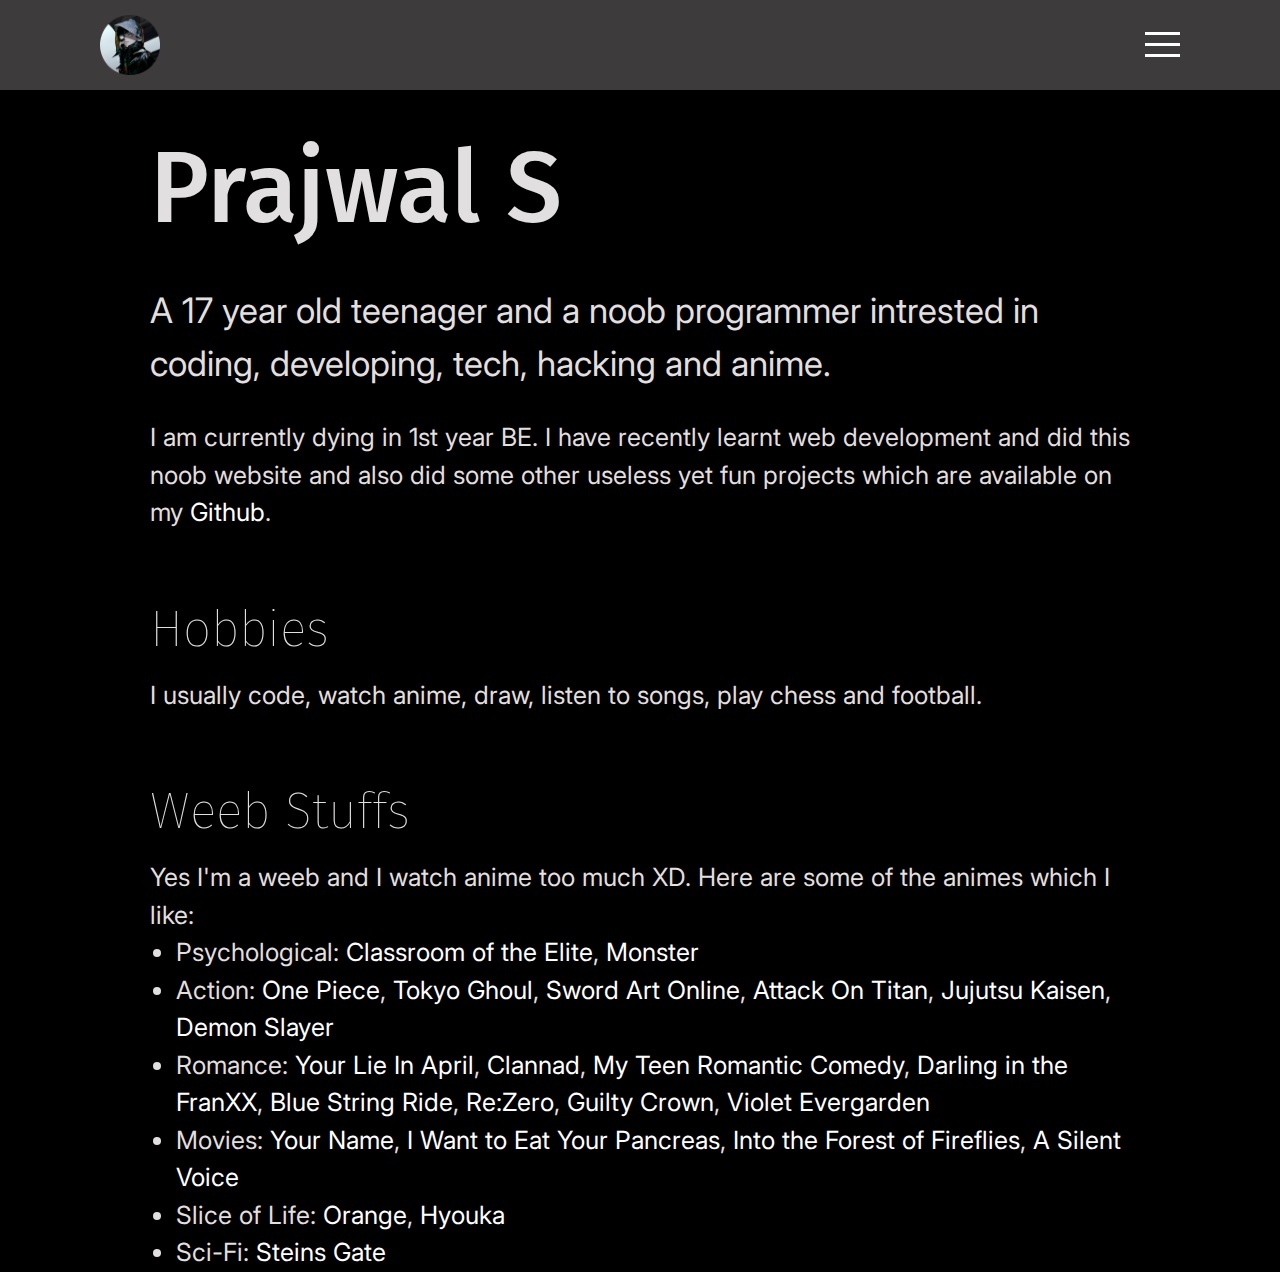
<file: about.html>
<!DOCTYPE html>
<html lang="en">
<head>
    <meta charset="UTF-8">
    <meta http-equiv="X-UA-Compatible" content="IE=edge">
    <meta name="viewport" content="width=device-width, initial-scale=1.0">
    <link rel="icon" type="image/x-icon" href="favicon.ico">
    <link rel="stylesheet" href="styles/main.css">
    <title>About</title>
</head>
<body>
    <nav class="navbar">
        <div class="logo">
            <a href="#top"><img src="images/logo.png" alt="RIP image ded"></a>
        </div>
        <div class="ham-wrap">
            <div class="container">
                <div class="ham"></div>
                <div class="ham"></div>
                <div class="ham"></div>
            </div>
        </div>
    </nav>
    <br>
    <ul class="ham-menu">
        <li><a href="index.html">Home</a></li>
        <li><a href="about.html">About</a></li>
        <li><a href="projects.html">Projects</a></li>
        <li><a href="contact.html">Contact</a></li>
    </ul>
    <div class="full-body">
        <h1>Prajwal S</h1>
        <div class="second-body">
            <p>A 17 year old teenager and a noob programmer intrested in coding, developing, tech, hacking and anime.</p>
        </div>
        <div class="third-body">
            <p>I am currently dying in 1st year BE. I have recently learnt web development and did this noob website and also did some other useless yet fun projects which are available on my <a href="https://github.com/TheKenKaneki">Github</a>.</p>
            <h2>Hobbies</h2>
            <p>I usually code, watch anime, draw, listen to songs, play chess and football.</p>
            <h2>Weeb Stuffs</h2>
            <p>Yes I'm a weeb and I watch anime too much XD. Here are some of the animes which I like:</p>
            <p>
                <ul>
                    <li>Psychological: <a href="https://myanimelist.net/anime/35507/Youkoso_Jitsuryoku_Shijou_Shugi_no_Kyoushitsu_e">Classroom of the Elite</a>, <a href="https://myanimelist.net/anime/19/Monster">Monster</a></li>
                    <li>Action: <a href="https://myanimelist.net/anime/21/One_Piece">One Piece</a>, <a href="https://myanimelist.net/anime/22319/Tokyo_Ghoul">Tokyo Ghoul</a>, <a href="https://myanimelist.net/anime/11757/Sword_Art_Online">Sword Art Online</a>, <a href="https://myanimelist.net/anime/16498/Shingeki_no_Kyojin">Attack On Titan</a>, <a href="https://myanimelist.net/anime/40748/Jujutsu_Kaisen_TV">Jujutsu Kaisen</a>, <a href="https://myanimelist.net/anime/38000/Kimetsu_no_Yaiba">Demon Slayer</a></li>
                    <li>Romance: <a href="https://myanimelist.net/anime/23273/Shigatsu_wa_Kimi_no_Uso">Your Lie In April</a>, <a href="https://myanimelist.net/anime/2167/Clannad">Clannad</a>, <a href="https://myanimelist.net/anime/14813/Yahari_Ore_no_Seishun_Love_Comedy_wa_Machigatteiru">My Teen Romantic Comedy</a>, <a href="https://myanimelist.net/anime/35849/Darling_in_the_FranXX">Darling in the FranXX</a>, <a href="https://myanimelist.net/anime/21995/Ao_Haru_Ride">Blue String Ride</a>, <a href="https://myanimelist.net/anime/31240/Re_Zero_kara_Hajimeru_Isekai_Seikatsu">Re:Zero</a>, <a href="https://myanimelist.net/anime/10793/Guilty_Crown">Guilty Crown</a>, <a href="https://myanimelist.net/anime/33352/Violet_Evergarden">Violet Evergarden</a></li>
                    <li>Movies: <a href="https://myanimelist.net/anime/32281/Kimi_no_Na_wa">Your Name</a>, <a href="https://myanimelist.net/anime/36098/Kimi_no_Suizou_wo_Tabetai">I Want to Eat Your Pancreas</a>, <a href="https://myanimelist.net/anime/10408/Hotarubi_no_Mori_e">Into the Forest of Fireflies</a>, <a href="https://myanimelist.net/anime/28851/Koe_no_Katachi">A Silent Voice</a></li>
                    <li>Slice of Life: <a href="https://myanimelist.net/anime/32729/Orange">Orange</a>, <a href="https://myanimelist.net/anime/12189/Hyouka">Hyouka</a></li>
                    <li>Sci-Fi: <a href="https://myanimelist.net/anime/9253/Steins_Gate">Steins Gate</a></li>
                </ul>
            </p>
        </div>
    </div>
    <script src="scripts/burger.js"></script>
</body>
</html>
</file>
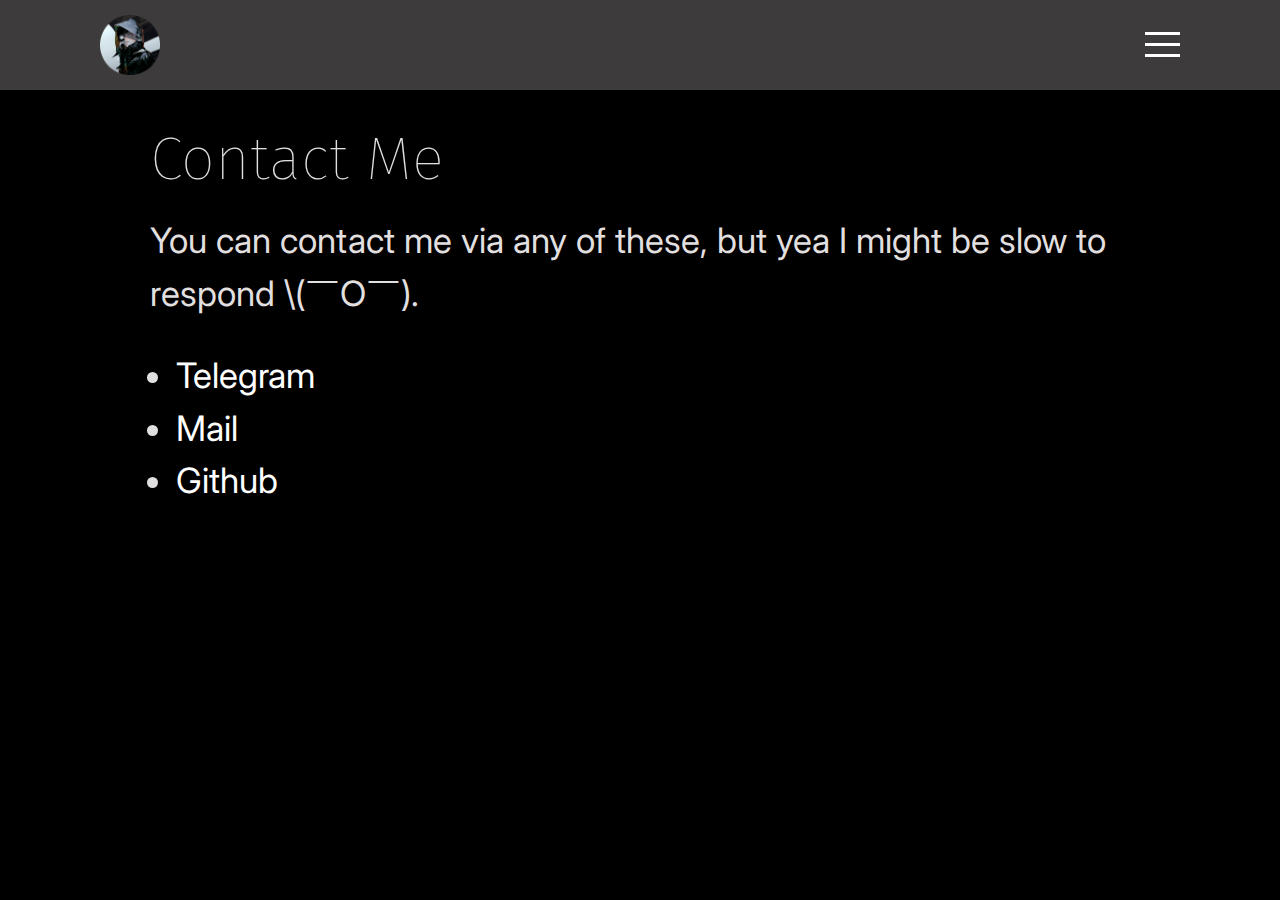
<file: contact.html>
<!DOCTYPE html>
<html lang="en">
<head>
    <meta charset="UTF-8">
    <meta http-equiv="X-UA-Compatible" content="IE=edge">
    <meta name="viewport" content="width=device-width, initial-scale=1.0">
    <link rel="icon" type="image/x-icon" href="favicon.ico">
    <link rel="stylesheet" href="styles/main.css">
    <title>PrajjuS</title>
</head>
<body>
    <nav class="navbar">
        <div class="logo">
            <a href="#top"><img src="images/logo.png" alt="RIP image ded"></a>
        </div>
        <div class="ham-wrap">
            <div class="container">
                <div class="ham"></div>
                <div class="ham"></div>
                <div class="ham"></div>
            </div>
        </div>
    </nav>
    <br>
    <ul class="ham-menu">
        <li><a href="index.html">Home</a></li>
        <li><a href="about.html">About</a></li>
        <li><a href="projects.html">Projects</a></li>
        <li><a href="contact.html">Contact</a></li>
    </ul>
    <div class="full-body">
        <h2 class="other-main-heading">Contact Me</h2>
        <div class="second-body">
            <p>You can contact me via any of these, but yea I might be slow to respond \(￣O￣).</p>
            <p>
                <ul style="margin-top: 30px;">
                    <li><a href="https://t.me/PrajjuS">Telegram</a></li>
                    <li><a href="theprajjus@gmail.com">Mail</a></li>
                    <li><a href="https://github.com/TheKenKaneki">Github</a></li>
                </ul>
            </p>
        </div>
    </div>
    <script src="scripts/burger.js"></script>
</body>
</html>
</file>
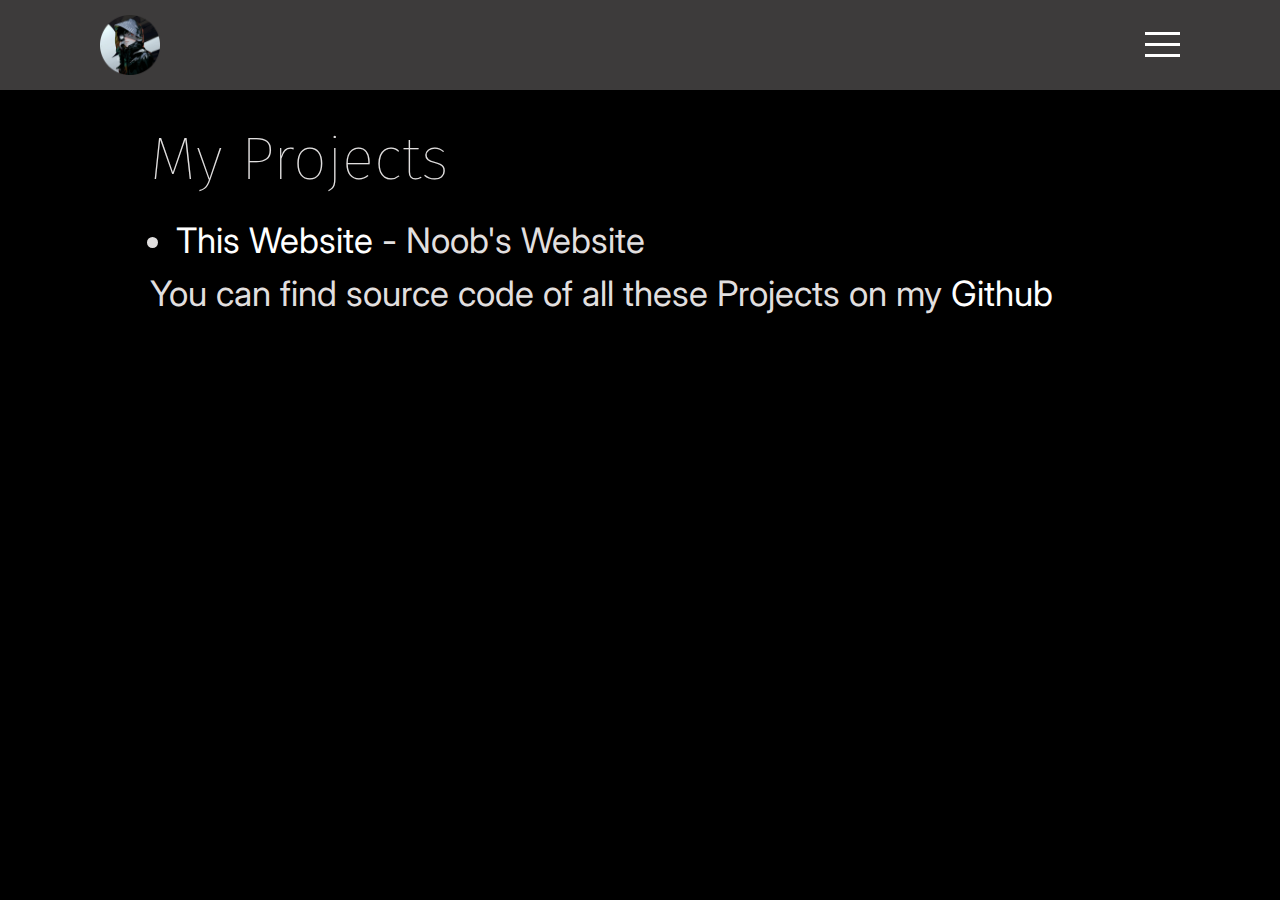
<file: projects.html>
<!DOCTYPE html>
<html lang="en">
<head>
    <meta charset="UTF-8">
    <meta http-equiv="X-UA-Compatible" content="IE=edge">
    <meta name="viewport" content="width=device-width, initial-scale=1.0">
    <link rel="icon" type="image/x-icon" href="favicon.ico">
    <link rel="stylesheet" href="styles/main.css">
    <title>PrajjuS</title>
</head>
<body>
    <nav class="navbar">
        <div class="logo">
            <a href="#top"><img src="images/logo.png" alt="RIP image ded"></a>
        </div>
        <div class="ham-wrap">
            <div class="container">
                <div class="ham"></div>
                <div class="ham"></div>
                <div class="ham"></div>
            </div>
        </div>
    </nav>
    <br>
    <ul class="ham-menu">
        <li><a href="index.html">Home</a></li>
        <li><a href="about.html">About</a></li>
        <li><a href="projects.html">Projects</a></li>
        <li><a href="contact.html">Contact</a></li>
    </ul>
    <div class="full-body">
        <h2 class="other-main-heading">My Projects</h2>
        <div class="second-body">
            <p>
                <ul>
                    <li><a href="#">This Website</a> - Noob's Website</li>
		        </ul>
                You can find source code of all these Projects on my <a href="https://github.com/TheKenKaneki">Github</a>
            </p>
        </div>
    </div>
    <script src="scripts/burger.js"></script>
</body>
</html>
</file>
<file: styles/main.css>
@import url("https://fonts.googleapis.com/css2?family=Fira+Sans&display=swap");
@import url("https://fonts.googleapis.com/css2?family=Inter:wght@300&display=swap");

*,
*::before,
*::after {
    margin: 0;
    padding: 0;
    box-sizing: border-box;
}

body {
    background: #000000;
    line-height: 1.5;
    color: #e1dfdf;
    font-family: 'Inter', sans-serif;
}

.navbar {
    background: #3d3b3b;
    width: 100%;
    height: 90px;
    position: sticky;
    top: 0;
    box-shadow: 0px 4px 2rem rgb(0 0 0 / 0.5);
}

.logo {
    float: left;
    align-items: center;
    margin-left: 100px;
    margin-top: 15px;
    margin-bottom: 10px;
}

.logo a img {
    width: 60px;
}

.container {
    height: 25px;
    display: flex;
    flex-direction: column;
    justify-content: space-between;
    cursor: pointer;
}

.ham-wrap {
    float: right;
    margin-top: 32px;
    margin-bottom: 10px;
    margin-right: 100px;
}

.ham {
    height: 3px;
    width: 35px;
    background-color: #ffffff;
}

.ham:hover {
    background-color: #938e8e;
}

.ham-menu {
    padding: 80px;
    text-align: center;
    transform: translateY(-1000px);
    transition: 0.5s;
}

.ham-menu li {
    font-size: 60px;
    list-style-type: none;
    line-height: 100px;
}

.ham-menu li a {
    text-decoration: none;
}
.ham-menu-background {
    margin: 0;
    width: 100%;
    height: 100vh;
    background-color: #000000;
}

.show-ham-menu {
    transform: translateY(0);
}

a {
    color: white;
    text-decoration: none;
}

a:hover {
    color: #938e8e;
}

h1 {
    margin-top: 40px;
    margin-bottom: 20px;
    text-align: left;
    font-size: 100px;
    font-weight: 500;
    font-family: 'Fira Sans', sans-serif;
}

h2 {
    font-size: 50px;
    font-family: 'Fira Sans', sans-serif;
    margin-top: 60px;
    margin-bottom: 10px;
    font-weight: 100;
}

.full-body {
    margin-top: -600px;
    margin-left: 150px;
    margin-right: 150px;
}

.second-body {
    font-size: 35px;
    margin-bottom: 30px;
}

.third-body {
    font-size: 25px;
}

.main-container h1 {
    margin-top: 200px;
    justify-content: center;
    text-align: center;
    font-size: 150px;
}

.other-main-heading {
    font-size: 60px;
    margin-top: 40px;
}

.full-body ul {
    margin-left: 26px;
}

.typer {
    color: rgb(0, 255, 234);
}

@media screen and (max-width: 800px) {
    .navbar {
        height: 70px;
    }

    .logo {
        margin-top: 10px;
        margin-left: 30px;
    }

    .logo a img {
        width: 50px;
    }

    .ham-wrap {
        margin-top: 22px;
        margin-right: 32px;
    }

    .ham-menu li {
        font-size: 40px;
        line-height: 90px;
    }

    h1 {
        margin-top: 25px;
        font-size: 60px;
    }

    h2 {
        margin-top: 40px;
        font-size: 30px;
    }

    .full-body {
        margin-top: -550px;
        margin-left: 20px;
        margin-right: 20px;
    }

    .second-body {
        font-size: 26px;
    }
    
    .third-body {
        font-size: 20px;
    }

    .main-container h1 {
        margin-top: 230px;
        font-size: 90px;
    }

    .other-main-heading {
        margin-top: 25px;
        font-size: 35px;
    }

    .full-body ul {
        margin-left: 22px;
    }
}
</file>
